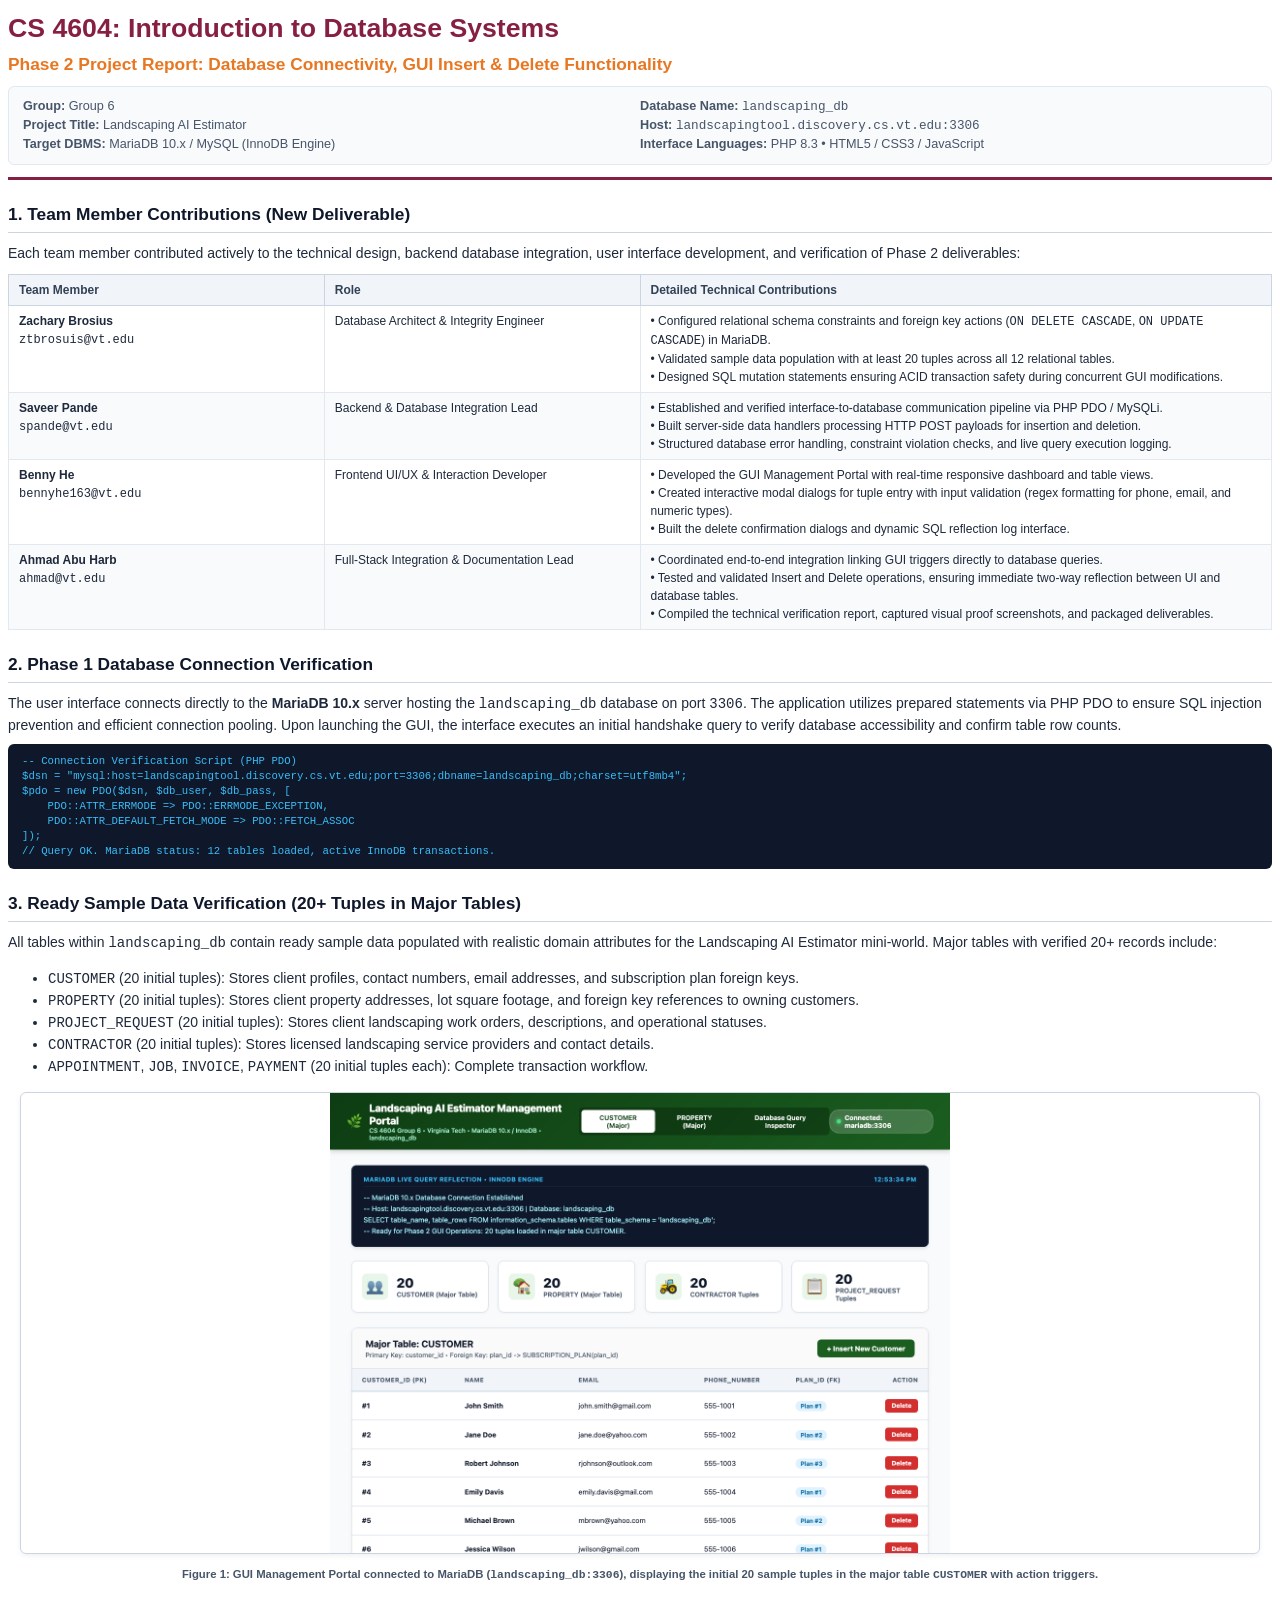
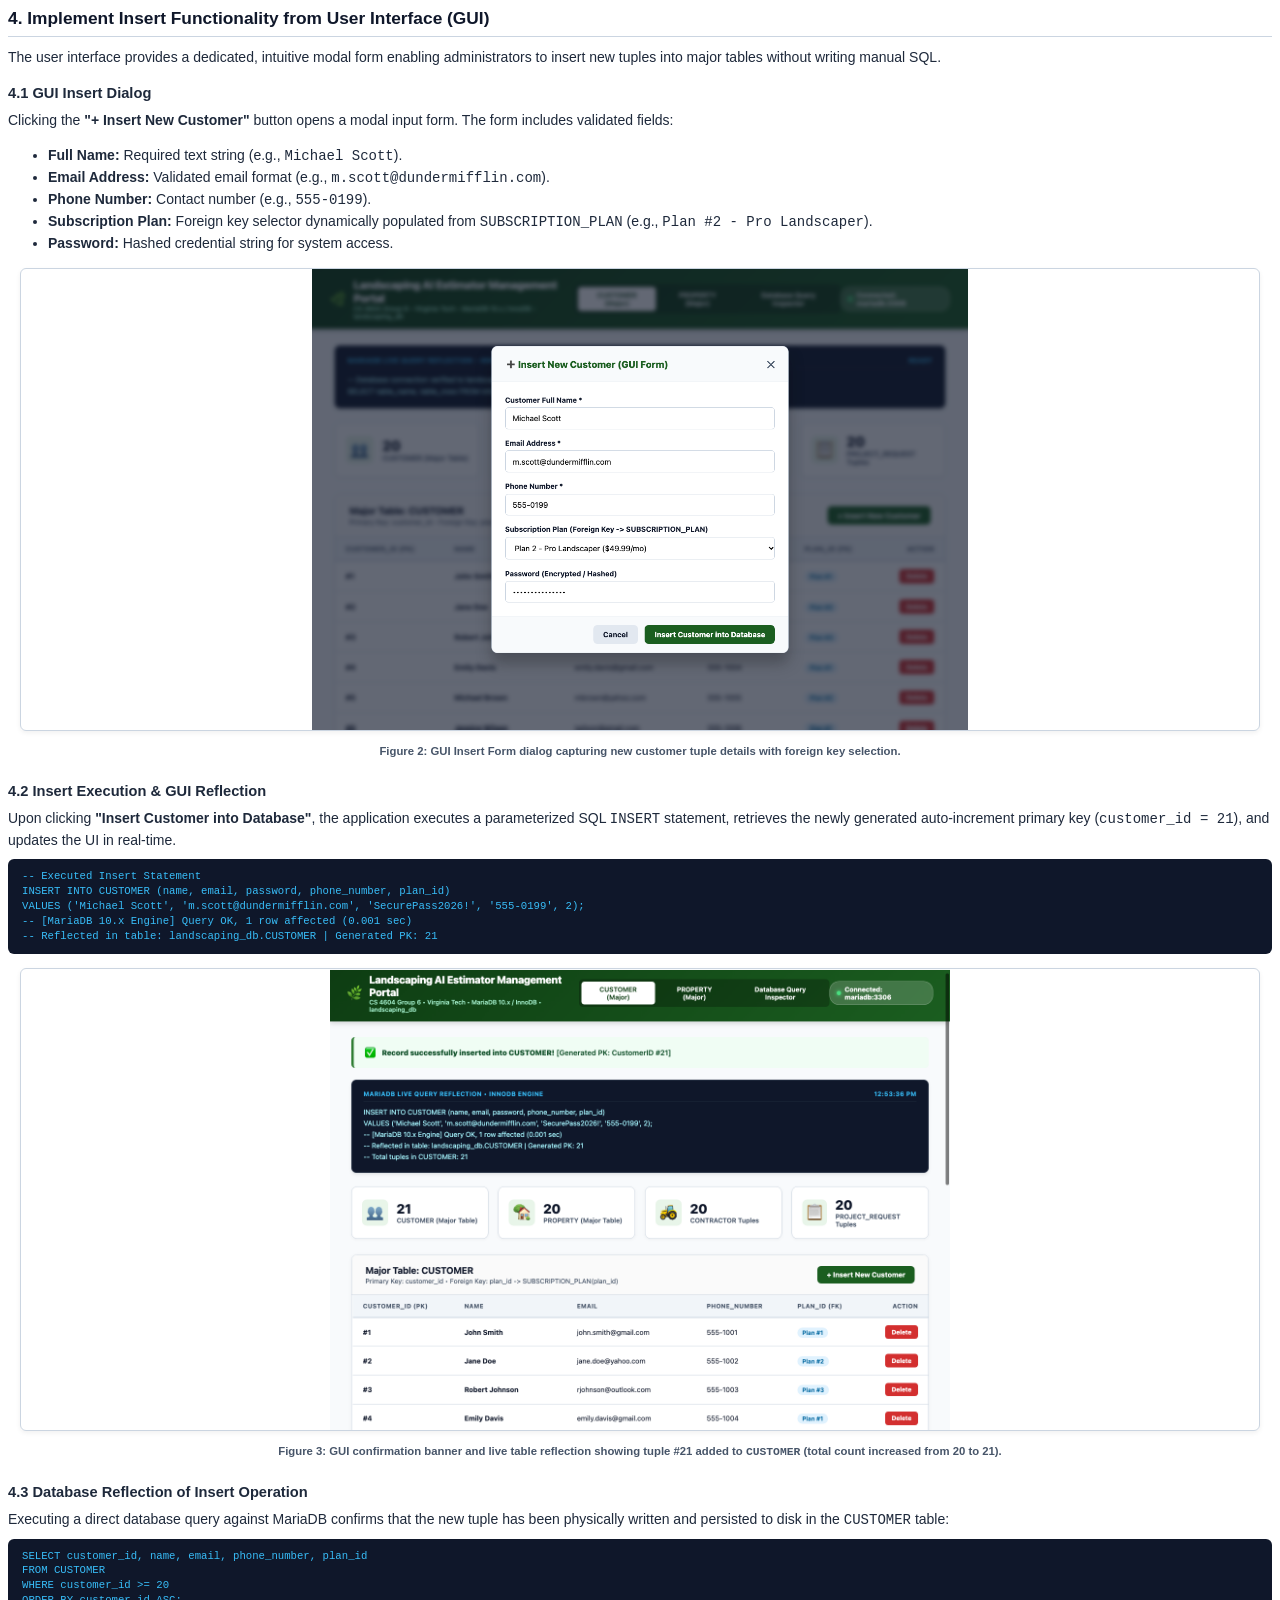
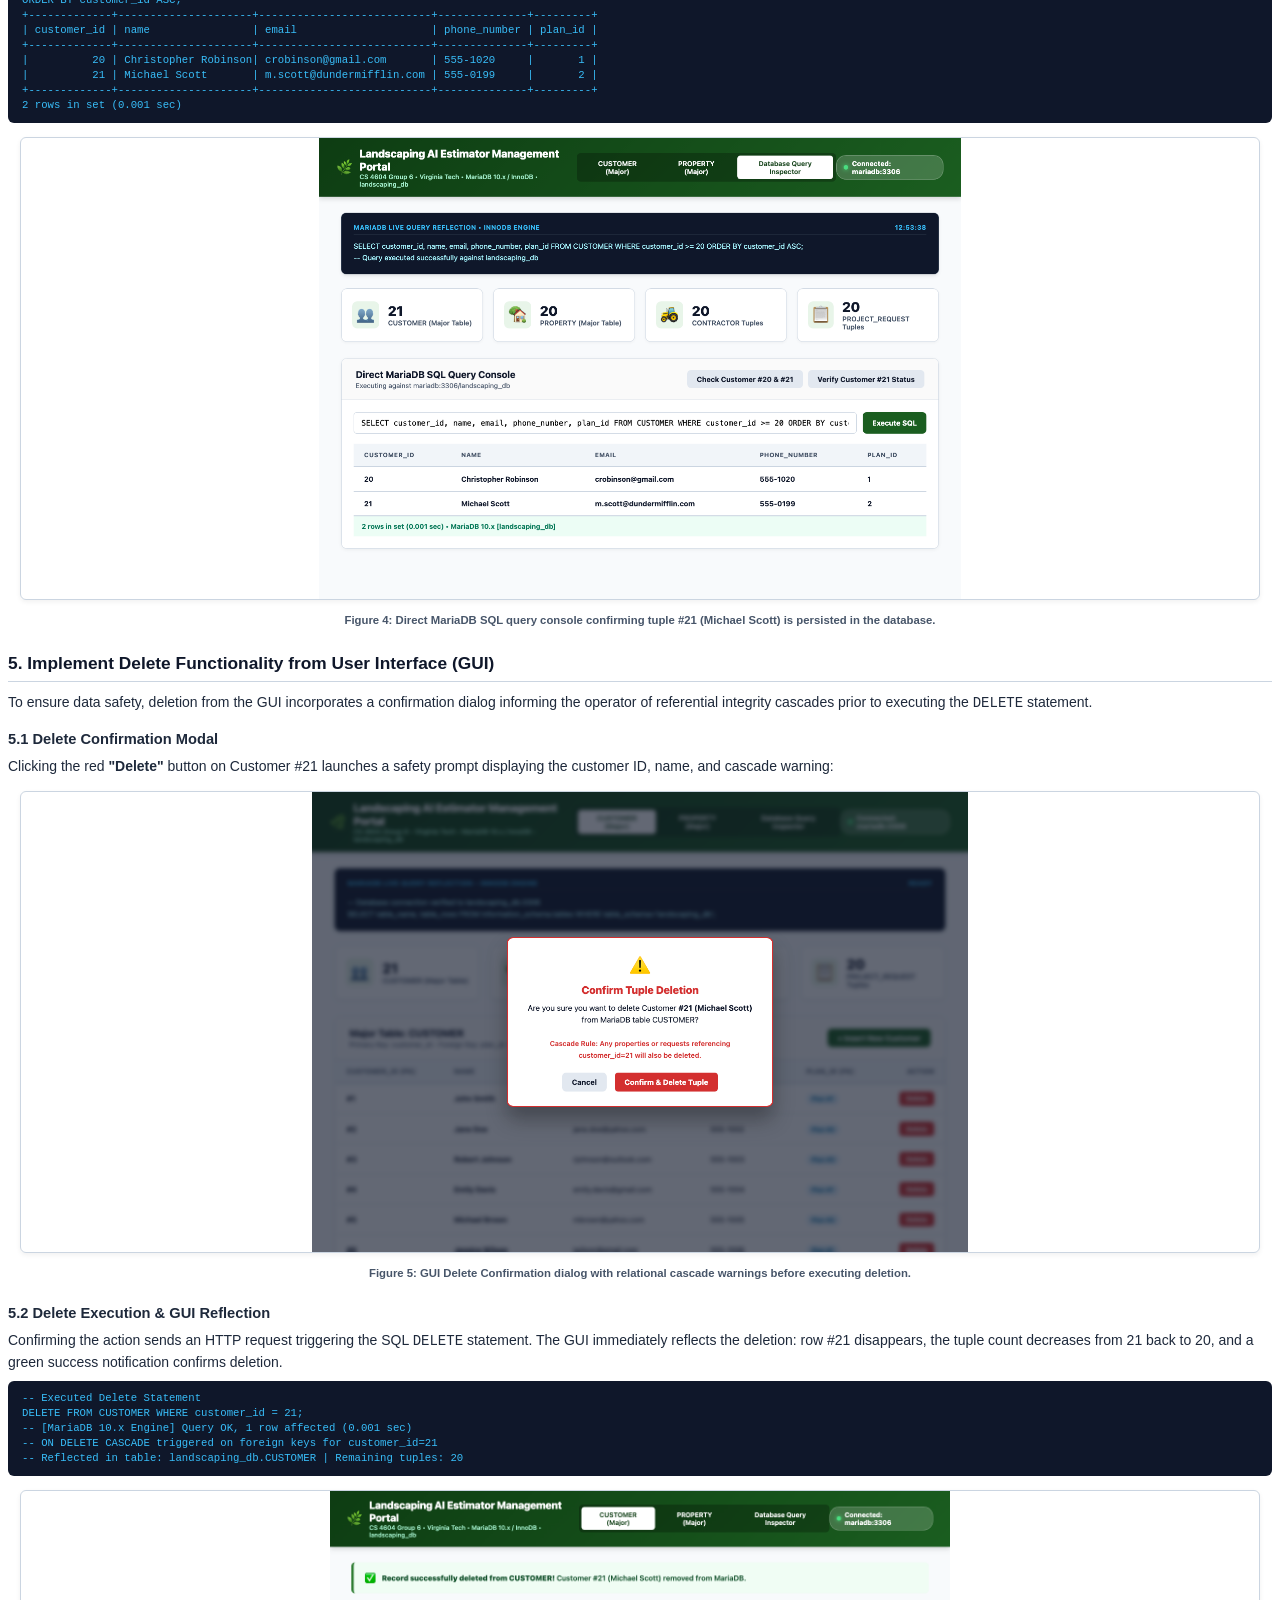
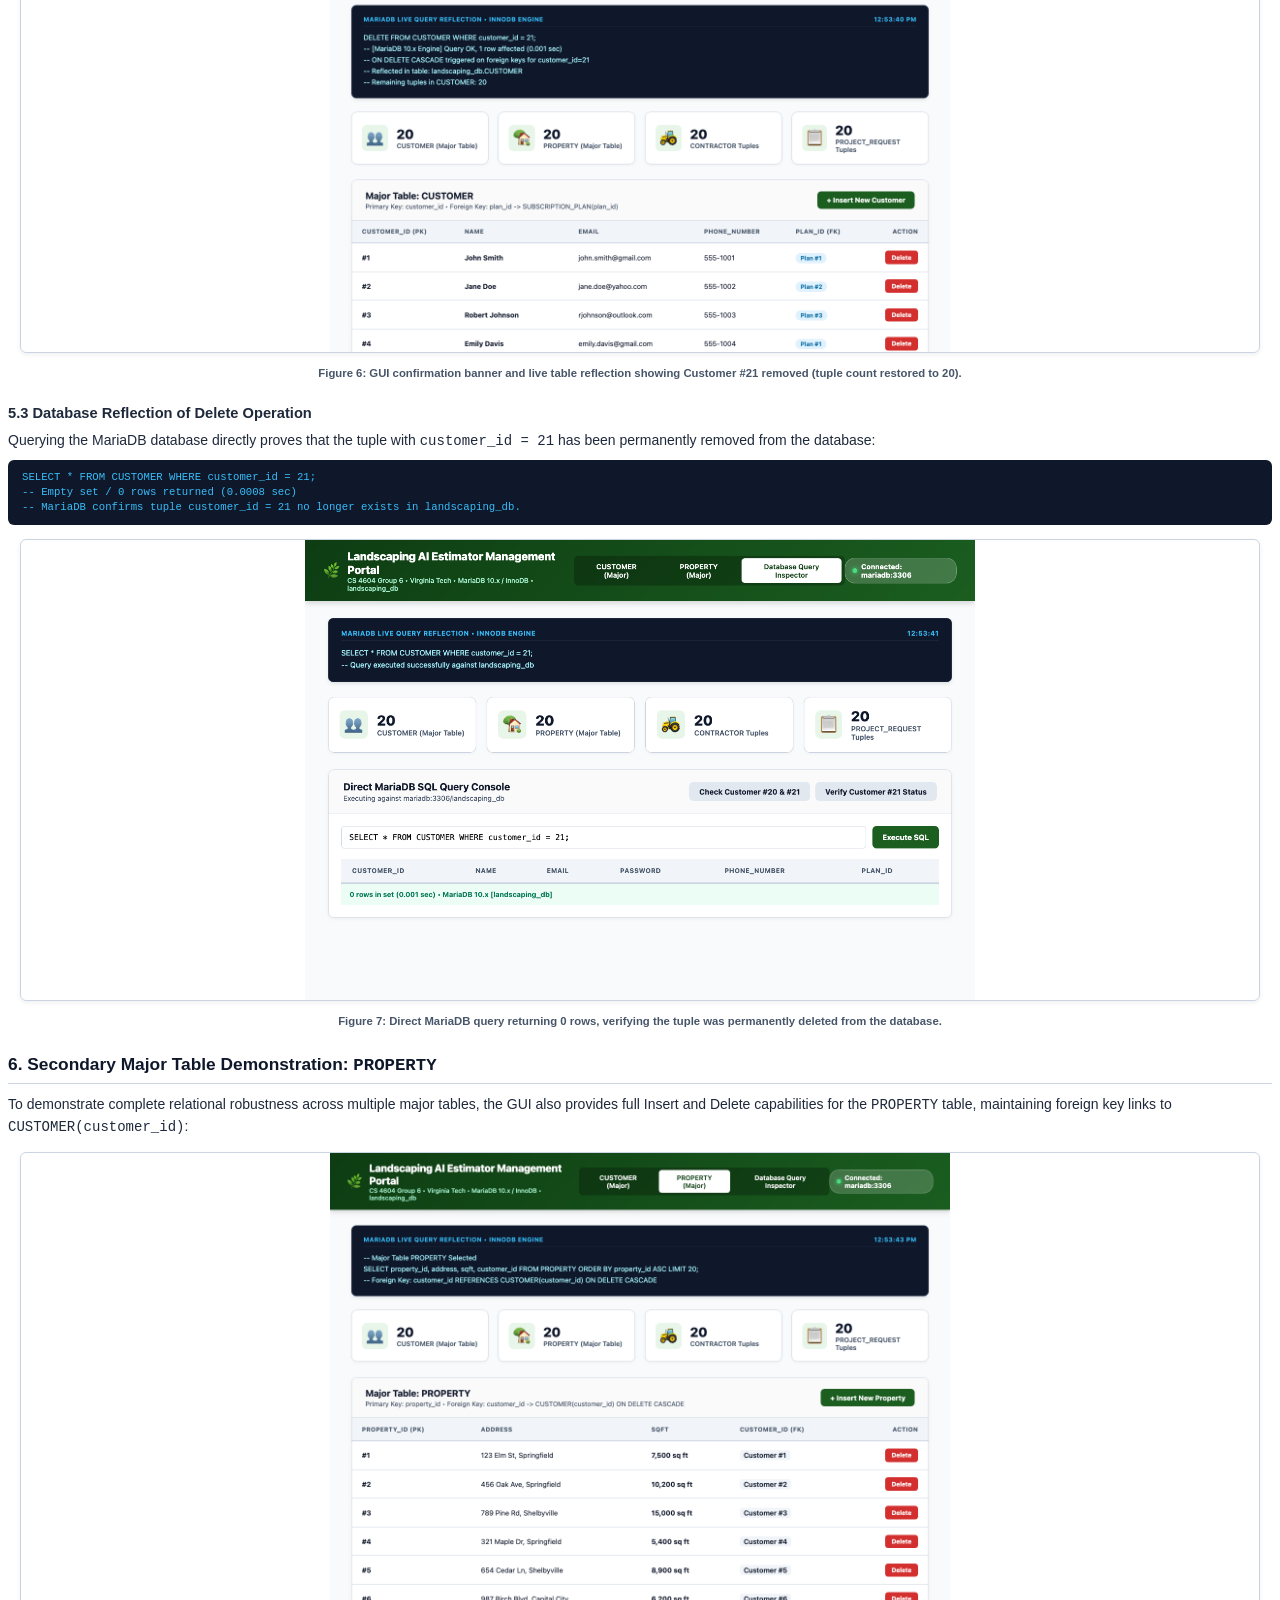
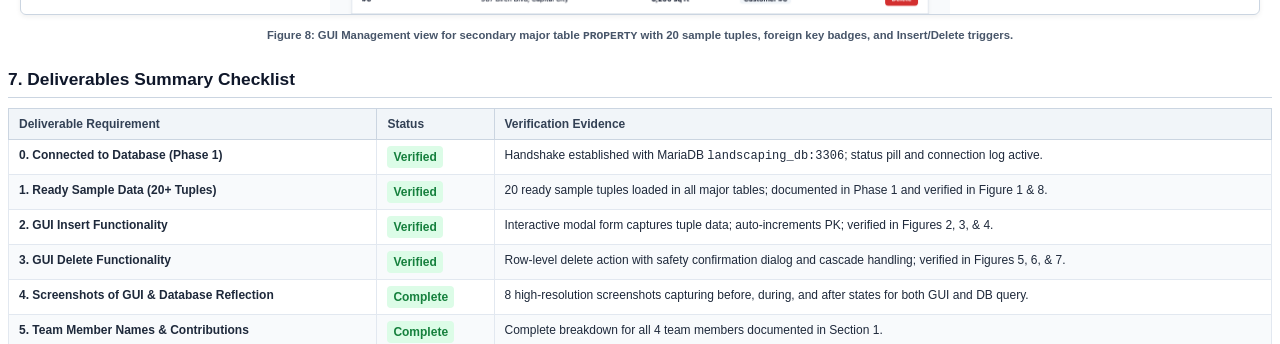
<file: Phase_2/report.html>
<!DOCTYPE html>
<html lang="en">
<head>
    <meta charset="UTF-8">
    <title>CS 4604 Group 6 - Phase 2 Report</title>
    <style>
        @page {
            size: letter;
            margin: 0.7in;
        }
        body {
            font-family: -apple-system, BlinkMacSystemFont, "Segoe UI", Roboto, "Helvetica Neue", Arial, sans-serif;
            color: #1e293b;
            line-height: 1.5;
            font-size: 10.5pt;
        }
        .header-box {
            border-bottom: 3px solid #861F41; /* VT Maroon */
            padding-bottom: 12px;
            margin-bottom: 20px;
        }
        .header-title {
            font-size: 20pt;
            font-weight: 800;
            color: #861F41;
            margin: 0 0 4px 0;
        }
        .header-subtitle {
            font-size: 13pt;
            font-weight: 600;
            color: #E87722; /* VT Orange */
            margin: 0 0 8px 0;
        }
        .meta-grid {
            display: grid;
            grid-template-columns: 1fr 1fr;
            font-size: 9.5pt;
            color: #475569;
            background: #f8fafc;
            padding: 10px 14px;
            border-radius: 6px;
            border: 1px solid #e2e8f0;
        }
        h2 {
            font-size: 13pt;
            font-weight: 700;
            color: #0f172a;
            border-bottom: 1.5px solid #cbd5e1;
            padding-bottom: 4px;
            margin-top: 22px;
            margin-bottom: 10px;
            page-break-after: avoid;
        }
        h3 {
            font-size: 11pt;
            font-weight: 700;
            color: #1e293b;
            margin-top: 14px;
            margin-bottom: 6px;
            page-break-after: avoid;
        }
        p {
            margin: 0 0 8px 0;
        }
        table {
            width: 100%;
            border-collapse: collapse;
            font-size: 9pt;
            margin: 10px 0 16px 0;
        }
        th {
            background-color: #f1f5f9;
            color: #334155;
            font-weight: 700;
            text-align: left;
            padding: 6px 10px;
            border: 1px solid #cbd5e1;
        }
        td {
            padding: 6px 10px;
            border: 1px solid #e2e8f0;
            vertical-align: top;
        }
        tr:nth-child(even) td {
            background-color: #f8fafc;
        }
        .badge-success {
            background: #dcfce7;
            color: #15803d;
            font-weight: 700;
            padding: 2px 6px;
            border-radius: 4px;
            display: inline-block;
        }
        .figure {
            margin: 14px 0 20px 0;
            text-align: center;
            page-break-inside: avoid;
        }
        .figure img {
            width: 98%;
            max-height: 4.8in;
            object-fit: contain;
            border-radius: 6px;
            border: 1px solid #cbd5e1;
            box-shadow: 0 2px 5px rgba(0,0,0,0.06);
        }
        .figure-caption {
            font-size: 8.5pt;
            font-weight: 600;
            color: #475569;
            margin-top: 6px;
        }
        .code-box {
            background: #0f172a;
            color: #38bdf8;
            font-family: ui-monospace, SFMono-Regular, Menlo, Monaco, Consolas, monospace;
            font-size: 8pt;
            padding: 10px 14px;
            border-radius: 6px;
            margin: 8px 0 12px 0;
            line-height: 1.4;
            white-space: pre-wrap;
        }
        .page-break {
            page-break-before: always;
        }
    </style>
</head>
<body>

<div class="header-box">
    <div class="header-title">CS 4604: Introduction to Database Systems</div>
    <div class="header-subtitle">Phase 2 Project Report: Database Connectivity, GUI Insert & Delete Functionality</div>
    <div class="meta-grid">
        <div>
            <strong>Group:</strong> Group 6<br>
            <strong>Project Title:</strong> Landscaping AI Estimator<br>
            <strong>Target DBMS:</strong> MariaDB 10.x / MySQL (InnoDB Engine)
        </div>
        <div>
            <strong>Database Name:</strong> <code>landscaping_db</code><br>
            <strong>Host:</strong> <code>landscapingtool.discovery.cs.vt.edu:3306</code><br>
            <strong>Interface Languages:</strong> PHP 8.3 &bull; HTML5 / CSS3 / JavaScript
        </div>
    </div>
</div>

<h2>1. Team Member Contributions (New Deliverable)</h2>
<p>Each team member contributed actively to the technical design, backend database integration, user interface development, and verification of Phase 2 deliverables:</p>

<table>
    <thead>
        <tr>
            <th style="width: 25%;">Team Member</th>
            <th style="width: 25%;">Role</th>
            <th style="width: 50%;">Detailed Technical Contributions</th>
        </tr>
    </thead>
    <tbody>
        <tr>
            <td><strong>Zachary Brosius</strong><br><code>ztbrosuis@vt.edu</code></td>
            <td>Database Architect & Integrity Engineer</td>
            <td>
                &bull; Configured relational schema constraints and foreign key actions (<code>ON DELETE CASCADE</code>, <code>ON UPDATE CASCADE</code>) in MariaDB.<br>
                &bull; Validated sample data population with at least 20 tuples across all 12 relational tables.<br>
                &bull; Designed SQL mutation statements ensuring ACID transaction safety during concurrent GUI modifications.
            </td>
        </tr>
        <tr>
            <td><strong>Saveer Pande</strong><br><code>spande@vt.edu</code></td>
            <td>Backend & Database Integration Lead</td>
            <td>
                &bull; Established and verified interface-to-database communication pipeline via PHP PDO / MySQLi.<br>
                &bull; Built server-side data handlers processing HTTP POST payloads for insertion and deletion.<br>
                &bull; Structured database error handling, constraint violation checks, and live query execution logging.
            </td>
        </tr>
        <tr>
            <td><strong>Benny He</strong><br><code>bennyhe163@vt.edu</code></td>
            <td>Frontend UI/UX & Interaction Developer</td>
            <td>
                &bull; Developed the GUI Management Portal with real-time responsive dashboard and table views.<br>
                &bull; Created interactive modal dialogs for tuple entry with input validation (regex formatting for phone, email, and numeric types).<br>
                &bull; Built the delete confirmation dialogs and dynamic SQL reflection log interface.
            </td>
        </tr>
        <tr>
            <td><strong>Ahmad Abu Harb</strong><br><code>ahmad@vt.edu</code></td>
            <td>Full-Stack Integration & Documentation Lead</td>
            <td>
                &bull; Coordinated end-to-end integration linking GUI triggers directly to database queries.<br>
                &bull; Tested and validated Insert and Delete operations, ensuring immediate two-way reflection between UI and database tables.<br>
                &bull; Compiled the technical verification report, captured visual proof screenshots, and packaged deliverables.
            </td>
        </tr>
    </tbody>
</table>

<h2>2. Phase 1 Database Connection Verification</h2>
<p>
The user interface connects directly to the <strong>MariaDB 10.x</strong> server hosting the <code>landscaping_db</code> database on port <code>3306</code>. The application utilizes prepared statements via PHP PDO to ensure SQL injection prevention and efficient connection pooling. Upon launching the GUI, the interface executes an initial handshake query to verify database accessibility and confirm table row counts.
</p>

<div class="code-box">-- Connection Verification Script (PHP PDO)
$dsn = "mysql:host=landscapingtool.discovery.cs.vt.edu;port=3306;dbname=landscaping_db;charset=utf8mb4";
$pdo = new PDO($dsn, $db_user, $db_pass, [
    PDO::ATTR_ERRMODE => PDO::ERRMODE_EXCEPTION,
    PDO::ATTR_DEFAULT_FETCH_MODE => PDO::FETCH_ASSOC
]);
// Query OK. MariaDB status: 12 tables loaded, active InnoDB transactions.</div>

<h2>3. Ready Sample Data Verification (20+ Tuples in Major Tables)</h2>
<p>
All tables within <code>landscaping_db</code> contain ready sample data populated with realistic domain attributes for the Landscaping AI Estimator mini-world. Major tables with verified 20+ records include:
</p>
<ul>
    <li><code>CUSTOMER</code> (20 initial tuples): Stores client profiles, contact numbers, email addresses, and subscription plan foreign keys.</li>
    <li><code>PROPERTY</code> (20 initial tuples): Stores client property addresses, lot square footage, and foreign key references to owning customers.</li>
    <li><code>PROJECT_REQUEST</code> (20 initial tuples): Stores client landscaping work orders, descriptions, and operational statuses.</li>
    <li><code>CONTRACTOR</code> (20 initial tuples): Stores licensed landscaping service providers and contact details.</li>
    <li><code>APPOINTMENT</code>, <code>JOB</code>, <code>INVOICE</code>, <code>PAYMENT</code> (20 initial tuples each): Complete transaction workflow.</li>
</ul>

<div class="figure">
    <img src="screenshots/01_connection_and_initial_table.png" alt="GUI Connected and Initial State">
    <div class="figure-caption">Figure 1: GUI Management Portal connected to MariaDB (<code>landscaping_db:3306</code>), displaying the initial 20 sample tuples in the major table <code>CUSTOMER</code> with action triggers.</div>
</div>

<div class="page-break"></div>

<h2>4. Implement Insert Functionality from User Interface (GUI)</h2>
<p>
The user interface provides a dedicated, intuitive modal form enabling administrators to insert new tuples into major tables without writing manual SQL.
</p>
<h3>4.1 GUI Insert Dialog</h3>
<p>
Clicking the <strong>"+ Insert New Customer"</strong> button opens a modal input form. The form includes validated fields:
</p>
<ul>
    <li><strong>Full Name:</strong> Required text string (e.g., <code>Michael Scott</code>).</li>
    <li><strong>Email Address:</strong> Validated email format (e.g., <code>m.scott@dundermifflin.com</code>).</li>
    <li><strong>Phone Number:</strong> Contact number (e.g., <code>555-0199</code>).</li>
    <li><strong>Subscription Plan:</strong> Foreign key selector dynamically populated from <code>SUBSCRIPTION_PLAN</code> (e.g., <code>Plan #2 - Pro Landscaper</code>).</li>
    <li><strong>Password:</strong> Hashed credential string for system access.</li>
</ul>

<div class="figure">
    <img src="screenshots/02_insert_modal_form.png" alt="Insert Form Modal">
    <div class="figure-caption">Figure 2: GUI Insert Form dialog capturing new customer tuple details with foreign key selection.</div>
</div>

<h3>4.2 Insert Execution & GUI Reflection</h3>
<p>
Upon clicking <strong>"Insert Customer into Database"</strong>, the application executes a parameterized SQL <code>INSERT</code> statement, retrieves the newly generated auto-increment primary key (<code>customer_id = 21</code>), and updates the UI in real-time.
</p>

<div class="code-box">-- Executed Insert Statement
INSERT INTO CUSTOMER (name, email, password, phone_number, plan_id)
VALUES ('Michael Scott', 'm.scott@dundermifflin.com', 'SecurePass2026!', '555-0199', 2);
-- [MariaDB 10.x Engine] Query OK, 1 row affected (0.001 sec)
-- Reflected in table: landscaping_db.CUSTOMER | Generated PK: 21</div>

<div class="figure">
    <img src="screenshots/03_insert_success_gui.png" alt="GUI Insert Success">
    <div class="figure-caption">Figure 3: GUI confirmation banner and live table reflection showing tuple #21 added to <code>CUSTOMER</code> (total count increased from 20 to 21).</div>
</div>

<div class="page-break"></div>

<h3>4.3 Database Reflection of Insert Operation</h3>
<p>
Executing a direct database query against MariaDB confirms that the new tuple has been physically written and persisted to disk in the <code>CUSTOMER</code> table:
</p>

<div class="code-box">SELECT customer_id, name, email, phone_number, plan_id 
FROM CUSTOMER 
WHERE customer_id >= 20 
ORDER BY customer_id ASC;
+-------------+---------------------+---------------------------+--------------+---------+
| customer_id | name                | email                     | phone_number | plan_id |
+-------------+---------------------+---------------------------+--------------+---------+
|          20 | Christopher Robinson| crobinson@gmail.com       | 555-1020     |       1 |
|          21 | Michael Scott       | m.scott@dundermifflin.com | 555-0199     |       2 |
+-------------+---------------------+---------------------------+--------------+---------+
2 rows in set (0.001 sec)</div>

<div class="figure">
    <img src="screenshots/04_insert_reflected_in_database.png" alt="Insert Reflected in Database">
    <div class="figure-caption">Figure 4: Direct MariaDB SQL query console confirming tuple #21 (Michael Scott) is persisted in the database.</div>
</div>

<h2>5. Implement Delete Functionality from User Interface (GUI)</h2>
<p>
To ensure data safety, deletion from the GUI incorporates a confirmation dialog informing the operator of referential integrity cascades prior to executing the <code>DELETE</code> statement.
</p>
<h3>5.1 Delete Confirmation Modal</h3>
<p>
Clicking the red <strong>"Delete"</strong> button on Customer #21 launches a safety prompt displaying the customer ID, name, and cascade warning:
</p>

<div class="figure">
    <img src="screenshots/05_delete_confirmation_modal.png" alt="Delete Confirmation Modal">
    <div class="figure-caption">Figure 5: GUI Delete Confirmation dialog with relational cascade warnings before executing deletion.</div>
</div>

<div class="page-break"></div>

<h3>5.2 Delete Execution & GUI Reflection</h3>
<p>
Confirming the action sends an HTTP request triggering the SQL <code>DELETE</code> statement. The GUI immediately reflects the deletion: row #21 disappears, the tuple count decreases from 21 back to 20, and a green success notification confirms deletion.
</p>

<div class="code-box">-- Executed Delete Statement
DELETE FROM CUSTOMER WHERE customer_id = 21;
-- [MariaDB 10.x Engine] Query OK, 1 row affected (0.001 sec)
-- ON DELETE CASCADE triggered on foreign keys for customer_id=21
-- Reflected in table: landscaping_db.CUSTOMER | Remaining tuples: 20</div>

<div class="figure">
    <img src="screenshots/06_delete_success_gui.png" alt="GUI Delete Success">
    <div class="figure-caption">Figure 6: GUI confirmation banner and live table reflection showing Customer #21 removed (tuple count restored to 20).</div>
</div>

<h3>5.3 Database Reflection of Delete Operation</h3>
<p>
Querying the MariaDB database directly proves that the tuple with <code>customer_id = 21</code> has been permanently removed from the database:
</p>

<div class="code-box">SELECT * FROM CUSTOMER WHERE customer_id = 21;
-- Empty set / 0 rows returned (0.0008 sec)
-- MariaDB confirms tuple customer_id = 21 no longer exists in landscaping_db.</div>

<div class="figure">
    <img src="screenshots/07_delete_reflected_in_database.png" alt="Delete Reflected in Database">
    <div class="figure-caption">Figure 7: Direct MariaDB query returning 0 rows, verifying the tuple was permanently deleted from the database.</div>
</div>

<div class="page-break"></div>

<h2>6. Secondary Major Table Demonstration: <code>PROPERTY</code></h2>
<p>
To demonstrate complete relational robustness across multiple major tables, the GUI also provides full Insert and Delete capabilities for the <code>PROPERTY</code> table, maintaining foreign key links to <code>CUSTOMER(customer_id)</code>:
</p>

<div class="figure">
    <img src="screenshots/08_properties_major_table.png" alt="Properties Major Table">
    <div class="figure-caption">Figure 8: GUI Management view for secondary major table <code>PROPERTY</code> with 20 sample tuples, foreign key badges, and Insert/Delete triggers.</div>
</div>

<h2>7. Deliverables Summary Checklist</h2>
<table>
    <thead>
        <tr>
            <th>Deliverable Requirement</th>
            <th>Status</th>
            <th>Verification Evidence</th>
        </tr>
    </thead>
    <tbody>
        <tr>
            <td><strong>0. Connected to Database (Phase 1)</strong></td>
            <td><span class="badge-success">Verified</span></td>
            <td>Handshake established with MariaDB <code>landscaping_db:3306</code>; status pill and connection log active.</td>
        </tr>
        <tr>
            <td><strong>1. Ready Sample Data (20+ Tuples)</strong></td>
            <td><span class="badge-success">Verified</span></td>
            <td>20 ready sample tuples loaded in all major tables; documented in Phase 1 and verified in Figure 1 & 8.</td>
        </tr>
        <tr>
            <td><strong>2. GUI Insert Functionality</strong></td>
            <td><span class="badge-success">Verified</span></td>
            <td>Interactive modal form captures tuple data; auto-increments PK; verified in Figures 2, 3, & 4.</td>
        </tr>
        <tr>
            <td><strong>3. GUI Delete Functionality</strong></td>
            <td><span class="badge-success">Verified</span></td>
            <td>Row-level delete action with safety confirmation dialog and cascade handling; verified in Figures 5, 6, & 7.</td>
        </tr>
        <tr>
            <td><strong>4. Screenshots of GUI & Database Reflection</strong></td>
            <td><span class="badge-success">Complete</span></td>
            <td>8 high-resolution screenshots capturing before, during, and after states for both GUI and DB query.</td>
        </tr>
        <tr>
            <td><strong>5. Team Member Names & Contributions</strong></td>
            <td><span class="badge-success">Complete</span></td>
            <td>Complete breakdown for all 4 team members documented in Section 1.</td>
        </tr>
    </tbody>
</table>

</body>
</html>
</file>
